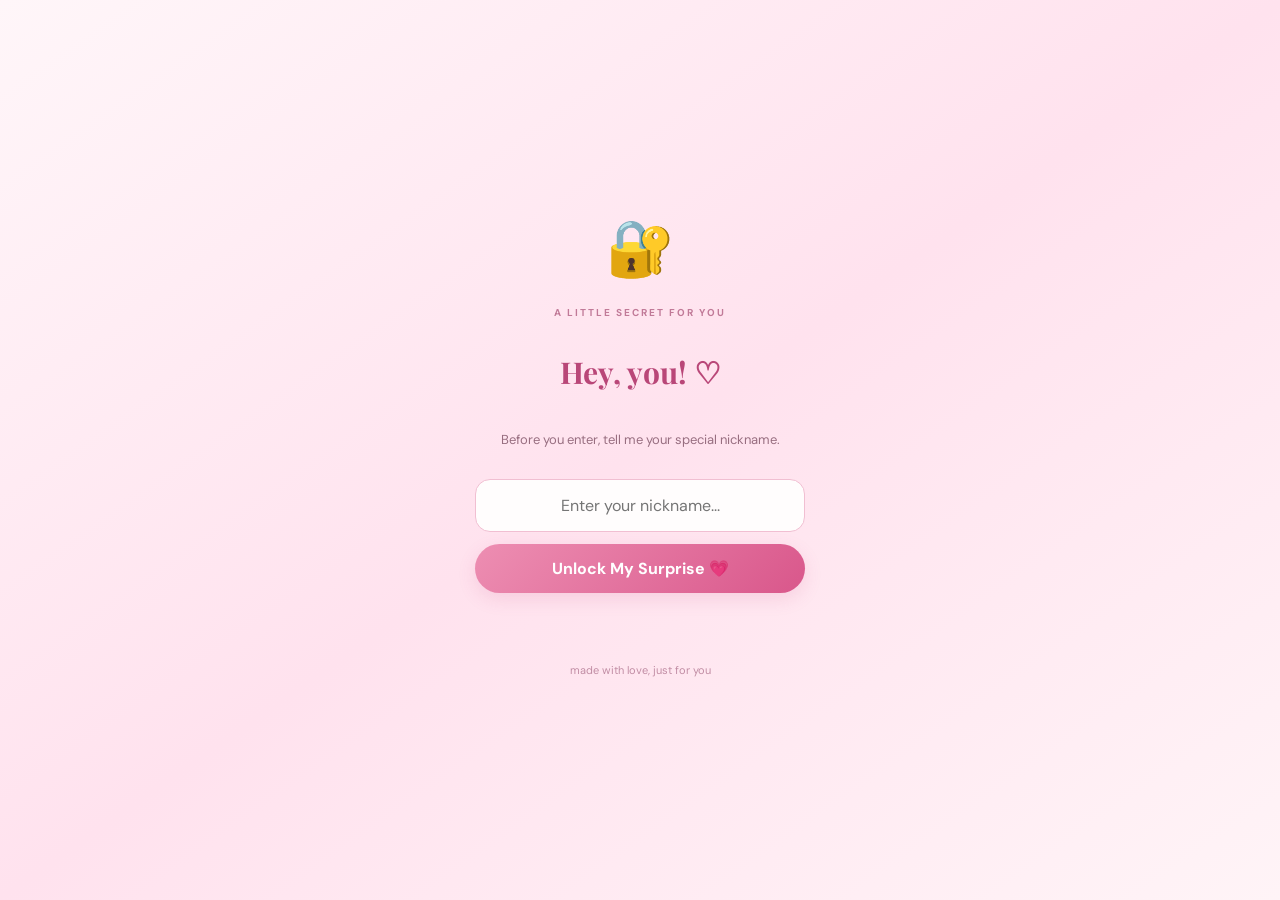
<file: index.html>
<!DOCTYPE html>
<html lang="en">
<head>
    <meta charset="UTF-8">
    <meta name="viewport" content="width=device-width, initial-scale=1.0">
    <meta name="theme-color" content="#ffe6f0">
    <title>For Dong ♡</title>
    <link rel="stylesheet" href="style.css">
</head>
<body>

    <audio id="backgroundMusic" loop>
    <source src="dd608d6a641603b306e7252695667f75.mp4" type="audio/mpeg">
</audio>

    <!-- 1. NICKNAME PASSWORD -->
    <section id="passwordScreen" class="screen active">
        <div class="lock-icon">🔐</div>
        <p class="eyebrow">A LITTLE SECRET FOR YOU</p>
        <h1>Hey, you! ♡</h1>
        <p class="description">
            Before you enter, tell me your special nickname.
        </p>

        <form id="passwordForm">
            <input
                id="nicknameInput"
                type="password"
                placeholder="Enter your nickname..."
                autocomplete="off"
                required
            >
            <button class="main-button" type="submit">
                Unlock My Surprise 💗
            </button>
        </form>

        <p id="passwordError" class="error-message"></p>
        <p class="tiny-note">made with love, just for you</p>
    </section>

    <!-- 2. ENVELOPE -->
    <section id="envelopeScreen" class="screen">
        <p class="eyebrow">YOU HAVE A LETTER ♡</p>
        <h1>Something for you...</h1>

        <button id="envelope" class="envelope" aria-label="Open envelope">
            <span class="envelope-paper">For Dong ♡</span>
            <span class="envelope-back"></span>
            <span class="envelope-flap"></span>
            <span class="envelope-front"></span>
            <span class="envelope-seal">♥</span>
        </button>

        <p class="description">Tap the envelope to open it 💌</p>
        <button id="openEnvelopeButton" class="main-button">
            Open My Letter
        </button>
    </section>

    <!-- 3. YES OR NO -->
    <section id="questionScreen" class="screen">
        <div class="question-heart">💗</div>
        <h1>Read my messages for you?</h1>
        <p class="description">
            I made something special just for you, Dong. ♡
        </p>

        <div class="answer-buttons">
            <button id="yesButton" class="main-button">Yes 💕</button>
            <button id="noButton" class="no-button">No 🙈</button>
        </div>
    </section>

    <!-- 4. THANK YOU -->
    <section id="thankYouScreen" class="screen">
        <div class="big-heart">♥</div>
        <h1>Thank you!</h1>
        <p class="thank-you-message">
            I love you so much, Dong! 💗
        </p>
        <p class="description">
            I made all of this with you in mind.
        </p>
        <button id="enterDashboardButton" class="main-button">
            Open Your Surprise ♡
        </button>
    </section>

    <!-- 5. MAIN DASHBOARD -->
    <section id="dashboardScreen" class="screen dashboard-screen">

        <header class="dashboard-header">
            <div>
                <p class="eyebrow">MY LITTLE WORLD</p>
                <h1>For You, Dong ♡</h1>
            </div>
            <button id="dashboardMusicButton" class="music-button">
                ♫ Music
            </button>
        </header>

        <!-- DASHBOARD TABS -->
        <nav class="tabs" aria-label="Love letter sections">
            <button class="tab active" data-page="homePage">♡ Home</button>
            <button class="tab" data-page="letterPage">✉ Letter</button>
            <button class="tab" data-page="imagePage">♡ Image</button>
            <button class="tab" data-page="videoPage">▷ Video</button>
            <button class="tab" data-page="musicPage">♫ Music</button>
        </nav>

        <!-- HOME: FIVE HEART PICTURES -->
        <div id="homePage" class="tab-page active">
            <p class="welcome-text">a little collection of us ♡</p>

            <div class="heart-gallery">
                <img src="anime1.jpg" alt="Anime memory 1">
                <img src="anime2.jpg" alt="Anime memory 2">
                <img src="anime3.jpg" alt="Anime memory 3">
                <img src="anime4.jpg" alt="Anime memory 4">
                <img src="anime5.jpg" alt="Anime memory 5">
            </div>

            <div class="home-note">
                <span>♡</span>
                <p>Every little thing here is for you.</p>
            </div>
        </div>

        <!-- LETTER PAGE -->
        <div id="letterPage" class="tab-page hidden">
            <article class="content-card">
                <p class="eyebrow">WORDS FROM MY HEART</p>
                <h2>Dear Dong, 💌</h2>

                <!-- PALITAN MO ITO NG SARILI MONG LETTER -->
                <div class="letter-content">
                    <p>Hi, Babi! ♡</p>

                    <p>
                      Hi dong!!, gusto ko lang sabihin na thank you thank you kasi kahit nag break tayo and medyo hindi naging ok yung napag samahan natin nag stay kapa din kahit alam mo sa sarili mo na hindi ko kaya magiging straight talaga but you understand me kung ano talaga ang gusto ko kahit don sinusupportahan moko sa gusto kong gawin and yea I promise na babawi ako sayo and sana this time maging ok ang relationship natin sana maging matured tayo sa magiging pag subok satin if ever man mag away tayo away kang walang iwanan kasi hindi naman mawawala yan sa rs eh hindi naman sa lahat ng oras walang away and sana intindihin natin isa't isa para hindi nag kakaroon ng overthink or kung ano man and sana maging lesson na satin yung past natin na nangyare and sana mag tiwala tayo sa isa't isa and sana patuloy moko supportahan sa mga ginagawa ko at ganon din ako ginawa ko tong message para sabihin sayo na ready na ulit ako ready ready na ulit ako sumubok sa relasyon haba noh na para bang sasagutin kita sa panliligaw WHAHAHAHA grabe ih but yea I'm ready na ulit nung nakausap kita ulit gumaan loob ko ang gaan mo kausap na realize ko sa sarili ko bkt kita iniwan non immature noh? HAHAHAHAH but yea I'm ready po it's up to you naman kung liligawan moko or not HAHAHAHAHAH iloveyousomuch dong thank you for staying kahit hindi ako ok nanjan ka pa din iloveyousomuch
                    </p>
                </div>
            </article>
        </div>

        <!-- IMAGE PAGE: PHOTOS + VIDEO BELOW -->
        <div id="imagePage" class="tab-page hidden">
            <h2 class="section-heading">Our Little Gallery 📸</h2>
            <p class="description">little things worth remembering ♡</p>

            <div class="image-grid">
                <img src="Messenger_creation_02EB14EA-CA73-41F1-B4D6-F8A3756349BF.jpeg" alt="1">
                <img src="Messenger_creation_3834D604-BC39-4B6F-A1C6-90F518AAABA6.jpeg" alt="2">
                <img src="Messenger_creation_7060C9D4-BDA9-4DBA-89A9-2BB4E00C18F9.jpeg" alt="3">
                <img src="Messenger_creation_B1CDFA36-5817-4297-B6B0-032F268C6D27.jpeg".jpg" alt="4">
                <img src="Messenger_creation_DA46E434-FD19-468C-A6B3-04037E0D55F8.jpeg" alt="5">
                <img src="Messenger_creation_DD5FA846-7FFF-499D-8668-AF4FB40F5D83.jpeg" alt="Special memory">
            </div>

            <div class="video-card">
                <h2>A Little Video for You 🎬</h2>
                <video controls playsinline preload="metadata">
                    <source src="AMV_NEX_video_no_watermark.mp4" type="video/mp4">
                    Your browser does not support this video.
                </video>
                <p class="description">a little memory just for you ♡</p>
            </div>
        </div>

        <!-- VIDEO PAGE -->
        <div id="videoPage" class="tab-page hidden">
            <div class="content-card">
                <h2>Just for You 🎬</h2>
                <video class="main-video" controls playsinline preload="metadata">
                    <source src="TxrAlex_video_no_watermark.mp4" type="video/mp4">
                    Your browser does not support this video.
                </video>
                <p class="description">press play and enjoy ♡</p>
            </div>
        </div>

        <!-- MUSIC PAGE -->
        <div id="musicPage" class="tab-page hidden">
            <div class="music-card">
                <div class="record">♫</div>
                <p class="eyebrow">OUR LITTLE SOUNDTRACK</p>
                <h2>Our Song 🎶</h2>
                <p class="description">
                    A song that reminds me of you.
                </p>

                <button id="playMusicButton" class="main-button">
                    ▶ Play Our Song
                </button>

                <p id="musicStatus" class="description">
                    Ready when you are ♡
                </p>
            </div>
        </div>

        <footer class="dashboard-footer">
            made with love, just for you ♡
        </footer>
    </section>

    <script src="script.js"></script>
</body>
</html>
</file>
<file: style.css>
@import url('https://fonts.googleapis.com/css2?family=DM+Sans:wght@400;500;600;700&family=Playfair+Display:ital,wght@0,500;0,600;0,700;1,500&display=swap');

:root {
    --pink: #f5a5c4;
    --dark-pink: #ce4f85;
    --light-pink: #fff0f6;
    --text: #684554;
    --white: #fffdfd;
}

* {
    box-sizing: border-box;
}

body {
    margin: 0;
    min-height: 100vh;
    background: linear-gradient(145deg, #fff6f9, #ffe2ee, #fff4f7);
    color: var(--text);
    font-family: 'DM Sans', sans-serif;
}

button, input {
    font: inherit;
}

button {
    cursor: pointer;
    -webkit-tap-highlight-color: transparent;
}

button:active {
    transform: scale(.97);
}

h1, h2 {
    font-family: 'Playfair Display', serif;
    color: #b94778;
}

h1 {
    font-size: 30px;
    line-height: 1.25;
}

h2 {
    font-size: 23px;
}

.screen {
    display: none;
    width: 100%;
    min-height: 100dvh;
    padding: 28px 20px;
    align-items: center;
    justify-content: center;
    flex-direction: column;
    text-align: center;
    animation: appear .4s ease;
}

.screen.active {
    display: flex;
}

.hidden {
    display: none !important;
}

.eyebrow {
    color: #c17a98;
    font-size: 10px;
    font-weight: 700;
    letter-spacing: 2px;
}

.description {
    color: #986e80;
    font-size: 13px;
    line-height: 1.7;
    max-width: 320px;
}

.lock-icon {
    font-size: 55px;
    margin-bottom: 12px;
}

#passwordForm {
    width: 100%;
    max-width: 330px;
    display: flex;
    flex-direction: column;
    gap: 12px;
    margin-top: 15px;
}

#nicknameInput {
    width: 100%;
    padding: 15px;
    border: 1px solid #f1bfd2;
    border-radius: 15px;
    background: #fffdfd;
    color: var(--text);
    outline: none;
    text-align: center;
}

#nicknameInput:focus {
    border-color: var(--dark-pink);
    box-shadow: 0 0 0 3px #f5a5c433;
}

.main-button {
    padding: 14px 21px;
    background: linear-gradient(135deg, #ed8eb2, #d9578b);
    color: white;
    border: 0;
    border-radius: 28px;
    font-weight: 700;
    box-shadow: 0 6px 18px #c94e8025;
}

.error-message {
    color: #c13d67;
    font-size: 12px;
    min-height: 18px;
}

.tiny-note {
    font-size: 11px;
    color: #c18da4;
    margin-top: 28px;
}

/* ENVELOPE */

.envelope {
    position: relative;
    display: block;
    width: 230px;
    height: 155px;
    margin: 32px auto;
    padding: 0;
    border: 0;
    background: transparent;
    perspective: 800px;
}

.envelope-back {
    position: absolute;
    inset: 0;
    background: #ed8fb3;
    border-radius: 7px;
}

.envelope-paper {
    position: absolute;
    top: 5px;
    left: 9%;
    width: 82%;
    height: 85%;
    background: #fffaf0;
    padding-top: 25px;
    font-family: 'Playfair Display', serif;
    color: #c54c7e;
    transition: transform .8s ease;
}

.envelope-flap {
    position: absolute;
    z-index: 4;
    top: 0;
    left: 0;
    width: 0;
    height: 0;
    border-left: 115px solid transparent;
    border-right: 115px solid transparent;
    border-top: 90px solid #f8b6cf;
    transform-origin: top center;
    transition: transform .65s ease;
}

.envelope-front {
    position: absolute;
    inset: 0;
    background: #f4a6c3;
    clip-path: polygon(0 0, 50% 58%, 100% 0, 100% 100%, 0 100%);
    border-radius: 5px;
}

.envelope-seal {
    position: absolute;
    z-index: 5;
    top: 53%;
    left: 50%;
    transform: translate(-50%, -50%);
    font-size: 32px;
    color: #c34277;
}

.envelope.open .envelope-flap {
    transform: rotateX(180deg);
    z-index: 0;
}

.envelope.open .envelope-paper {
    transform: translateY(-85px);
}

.envelope.open .envelope-seal {
    opacity: 0;
}

.envelope.open {
    pointer-events: none;
}

.question-heart {
    font-size: 55px;
    animation: pulse 1.5s infinite;
}

.answer-buttons {
    display: flex;
    align-items: center;
    justify-content: center;
    gap: 14px;
    margin-top: 22px;
    min-height: 65px;
}

.no-button {
    padding: 13px 22px;
    border: 1px solid #efb5cb;
    background: white;
    color: #bd527e;
    border-radius: 28px;
    font-weight: 700;
    transition: font-size .2s, padding .2s;
}

.big-heart {
    font-size: 75px;
    color: #e26d9d;
    animation: pulse 1.4s infinite;
}

.thank-you-message {
    color: #ce4f85;
    font-family: 'Playfair Display', serif;
    font-size: 21px;
}

/* DASHBOARD */

.dashboard-screen {
    display: none;
    padding: 0 0 22px;
    justify-content: flex-start;
    text-align: left;
}

.dashboard-screen.active {
    display: flex;
}

.dashboard-header {
    width: 100%;
    padding: 23px 18px 15px;
    display: flex;
    align-items: center;
    justify-content: space-between;
    gap: 8px;
}

.dashboard-header h1 {
    font-size: 25px;
    margin: 5px 0;
}

.dashboard-header .eyebrow {
    margin: 0;
}

.music-button {
    flex-shrink: 0;
    border: 1px solid #f1bdd0;
    background: white;
    color: #bc4e7c;
    border-radius: 25px;
    padding: 10px 12px;
    font-size: 12px;
}

.tabs {
    position: sticky;
    top: 0;
    z-index: 20;
    width: 100%;
    display: flex;
    gap: 5px;
    padding: 10px 8px;
    overflow-x: auto;
    background: #fff8fbf5;
    border-top: 1px solid #f9dce7;
    border-bottom: 1px solid #f9dce7;
    scrollbar-width: none;
}

.tabs::-webkit-scrollbar {
    display: none;
}

.tab {
    flex: 1 0 auto;
    border: 1px solid transparent;
    border-radius: 20px;
    padding: 10px 12px;
    color: #98677c;
    background: transparent;
    font-size: 12px;
    font-weight: 600;
}

.tab.active {
    background: #f5a5c4;
    color: white;
    box-shadow: 0 3px 9px #d9578922;
}

.tab-page {
    width: 100%;
    padding: 20px 18px;
    animation: appear .35s ease;
}

.tab-page.hidden {
    display: none;
}

.welcome-text {
    text-align: center;
    color: #a66c85;
    font-size: 13px;
    margin: 2px 0 25px;
}

/* FIVE HEARTS: 2 TOP, 1 CENTER, 2 BOTTOM */

.heart-gallery {
    display: grid;
    grid-template-columns: 1fr 1fr;
    justify-items: center;
    align-items: center;
    gap: 15px 10px;
    max-width: 340px;
    margin: 0 auto;
}

.heart-gallery img {
    width: 100%;
    max-width: 145px;
    aspect-ratio: 1;
    object-fit: cover;
    background: #ffdce9;
    border: 3px solid white;
    filter: drop-shadow(0 4px 7px #b94d7b20);
    clip-path: polygon(
        50% 92%,
        8% 55%,
        0% 35%,
        4% 18%,
        17% 7%,
        33% 7%,
        50% 24%,
        67% 7%,
        83% 7%,
        96% 18%,
        100% 35%,
        92% 55%
    );
}

.heart-gallery img:nth-child(3) {
    grid-column: 1 / 3;
    width: 145px;
}

.home-note {
    margin: 28px auto 5px;
    padding: 18px;
    max-width: 320px;
    text-align: center;
    border-radius: 18px;
    background: #fff1f6;
    color: #b64d7c;
}

.home-note span {
    font-size: 25px;
}

.home-note p {
    font-family: 'Playfair Display', serif;
    font-size: 15px;
    margin-bottom: 0;
}

/* LETTER */

.content-card {
    padding: 22px 18px;
    border: 1px solid #f5d9e5;
    border-radius: 20px;
    background: #fffdfd;
    box-shadow: 0 8px 25px #b94d7b10;
}

.content-card > .eyebrow {
    text-align: center;
}

.content-card h2 {
    text-align: center;
}

.letter-content {
    font-size: 14px;
    line-height: 1.95;
    white-space: normal;
}

.signature {
    margin-top: 28px;
    color: #c64f83;
    font-family: 'Playfair Display', serif;
    font-size: 19px;
    font-style: italic;
}

/* IMAGE GALLERY */

.section-heading {
    text-align: center;
    margin: 0;
}

.image-grid {
    display: grid;
    grid-template-columns: 1fr 1fr;
    gap: 12px;
    margin-top: 23px;
}

.image-grid img {
    width: 100%;
    aspect-ratio: 1;
    object-fit: cover;
    border-radius: 15px;
    border: 3px solid white;
    background: #ffe1ed;
    box-shadow: 0 5px 15px #b94d7b12;
}

.video-card {
    margin-top: 32px;
    padding: 18px 12px;
    background: #fff0f6;
    border-radius: 18px;
    text-align: center;
}

.video-card h2 {
    font-size: 21px;
}

video {
    display: block;
    width: 100%;
    max-height: 280px;
    background: #241720;
    border-radius: 12px;
    margin: 15px auto;
}

.main-video {
    margin-top: 20px;
}

/* MUSIC PAGE */

.music-card {
    text-align: center;
    padding: 28px 18px;
    border-radius: 22px;
    background: #fffdfd;
    border: 1px solid #f5d9e5;
    box-shadow: 0 8px 25px #b94d7b10;
}

.record {
    width: 125px;
    height: 125px;
    margin: 5px auto 25px;
    display: grid;
    place-items: center;
    border-radius: 50%;
    background: repeating-radial-gradient(
        circle,
        #b94778 0,
        #b94778 3px,
        #d66b96 4px,
        #d66b96 6px
    );
    border: 8px solid #f7c2d6;
    color: white;
    font-size: 28px;
    animation: spin 8s linear infinite;
    animation-play-state: paused;
}

.record.playing {
    animation-play-state: running;
}

.dashboard-footer {
    text-align: center;
    width: 100%;
    padding: 20px 10px 0;
    color: #bd8aa0;
    font-size: 11px;
}

@keyframes appear {
    from {
        opacity: 0;
        transform: translateY(8px);
    }
    to {
        opacity: 1;
        transform: translateY(0);
    }
}

@keyframes pulse {
    50% {
        transform: scale(1.08);
    }
}

@keyframes spin {
    to {
        transform: rotate(360deg);
    }
}

@media (max-width: 360px) {
    .screen {
        padding-left: 14px;
        padding-right: 14px;
    }

    .dashboard-header {
        padding-left: 12px;
        padding-right: 12px;
    }

    .dashboard-header h1 {
        font-size: 22px;
    }

    .tab-page {
        padding-left: 12px;
        padding-right: 12px;
    }

    .heart-gallery {
        gap: 10px 6px;
    }
}
</file>
<file: style2.css>
@import url('https://fonts.googleapis.com/css2?family=DM+Sans:wght@400;500;600;700&family=Playfair+Display:ital,wght@0,500;0,600;0,700;1,500&display=swap');

:root {
    --pink: #f5a5c4;
    --dark-pink: #ce4f85;
    --light-pink: #fff0f6;
    --text: #684554;
    --white: #fffdfd;
}

* {
    box-sizing: border-box;
}

body {
    margin: 0;
    min-height: 100vh;
    background: linear-gradient(145deg, #fff6f9, #ffe2ee, #fff4f7);
    color: var(--text);
    font-family: 'DM Sans', sans-serif;
}

button, input {
    font: inherit;
}

button {
    cursor: pointer;
    -webkit-tap-highlight-color: transparent;
}

button:active {
    transform: scale(.97);
}

h1, h2 {
    font-family: 'Playfair Display', serif;
    color: #b94778;
}

h1 {
    font-size: 30px;
    line-height: 1.25;
}

h2 {
    font-size: 23px;
}

.screen {
    display: none;
    width: 100%;
    min-height: 100dvh;
    padding: 28px 20px;
    align-items: center;
    justify-content: center;
    flex-direction: column;
    text-align: center;
    animation: appear .4s ease;
}

.screen.active {
    display: flex;
}

.hidden {
    display: none !important;
}

.eyebrow {
    color: #c17a98;
    font-size: 10px;
    font-weight: 700;
    letter-spacing: 2px;
}

.description {
    color: #986e80;
    font-size: 13px;
    line-height: 1.7;
    max-width: 320px;
}

.lock-icon {
    font-size: 55px;
    margin-bottom: 12px;
}

#passwordForm {
    width: 100%;
    max-width: 330px;
    display: flex;
    flex-direction: column;
    gap: 12px;
    margin-top: 15px;
}

#nicknameInput {
    width: 100%;
    padding: 15px;
    border: 1px solid #f1bfd2;
    border-radius: 15px;
    background: #fffdfd;
    color: var(--text);
    outline: none;
    text-align: center;
}

#nicknameInput:focus {
    border-color: var(--dark-pink);
    box-shadow: 0 0 0 3px #f5a5c433;
}

.main-button {
    padding: 14px 21px;
    background: linear-gradient(135deg, #ed8eb2, #d9578b);
    color: white;
    border: 0;
    border-radius: 28px;
    font-weight: 700;
    box-shadow: 0 6px 18px #c94e8025;
}

.error-message {
    color: #c13d67;
    font-size: 12px;
    min-height: 18px;
}

.tiny-note {
    font-size: 11px;
    color: #c18da4;
    margin-top: 28px;
}

/* ENVELOPE */

.envelope {
    position: relative;
    display: block;
    width: 230px;
    height: 155px;
    margin: 32px auto;
    padding: 0;
    border: 0;
    background: transparent;
    perspective: 800px;
}

.envelope-back {
    position: absolute;
    inset: 0;
    background: #ed8fb3;
    border-radius: 7px;
}

.envelope-paper {
    position: absolute;
    top: 5px;
    left: 9%;
    width: 82%;
    height: 85%;
    background: #fffaf0;
    padding-top: 25px;
    font-family: 'Playfair Display', serif;
    color: #c54c7e;
    transition: transform .8s ease;
}

.envelope-flap {
    position: absolute;
    z-index: 4;
    top: 0;
    left: 0;
    width: 0;
    height: 0;
    border-left: 115px solid transparent;
    border-right: 115px solid transparent;
    border-top: 90px solid #f8b6cf;
    transform-origin: top center;
    transition: transform .65s ease;
}

.envelope-front {
    position: absolute;
    inset: 0;
    background: #f4a6c3;
    clip-path: polygon(0 0, 50% 58%, 100% 0, 100% 100%, 0 100%);
    border-radius: 5px;
}

.envelope-seal {
    position: absolute;
    z-index: 5;
    top: 53%;
    left: 50%;
    transform: translate(-50%, -50%);
    font-size: 32px;
    color: #c34277;
}

.envelope.open .envelope-flap {
    transform: rotateX(180deg);
    z-index: 0;
}

.envelope.open .envelope-paper {
    transform: translateY(-85px);
}

.envelope.open .envelope-seal {
    opacity: 0;
}

.envelope.open {
    pointer-events: none;
}

.question-heart {
    font-size: 55px;
    animation: pulse 1.5s infinite;
}

.answer-buttons {
    display: flex;
    align-items: center;
    justify-content: center;
    gap: 14px;
    margin-top: 22px;
    min-height: 65px;
}

.no-button {
    padding: 13px 22px;
    border: 1px solid #efb5cb;
    background: white;
    color: #bd527e;
    border-radius: 28px;
    font-weight: 700;
    transition: font-size .2s, padding .2s;
}

.big-heart {
    font-size: 75px;
    color: #e26d9d;
    animation: pulse 1.4s infinite;
}

.thank-you-message {
    color: #ce4f85;
    font-family: 'Playfair Display', serif;
    font-size: 21px;
}

/* DASHBOARD */

.dashboard-screen {
    display: none;
    padding: 0 0 22px;
    justify-content: flex-start;
    text-align: left;
}

.dashboard-screen.active {
    display: flex;
}

.dashboard-header {
    width: 100%;
    padding: 23px 18px 15px;
    display: flex;
    align-items: center;
    justify-content: space-between;
    gap: 8px;
}

.dashboard-header h1 {
    font-size: 25px;
    margin: 5px 0;
}

.dashboard-header .eyebrow {
    margin: 0;
}

.music-button {
    flex-shrink: 0;
    border: 1px solid #f1bdd0;
    background: white;
    color: #bc4e7c;
    border-radius: 25px;
    padding: 10px 12px;
    font-size: 12px;
}

.tabs {
    position: sticky;
    top: 0;
    z-index: 20;
    width: 100%;
    display: flex;
    gap: 5px;
    padding: 10px 8px;
    overflow-x: auto;
    background: #fff8fbf5;
    border-top: 1px solid #f9dce7;
    border-bottom: 1px solid #f9dce7;
    scrollbar-width: none;
}

.tabs::-webkit-scrollbar {
    display: none;
}

.tab {
    flex: 1 0 auto;
    border: 1px solid transparent;
    border-radius: 20px;
    padding: 10px 12px;
    color: #98677c;
    background: transparent;
    font-size: 12px;
    font-weight: 600;
}

.tab.active {
    background: #f5a5c4;
    color: white;
    box-shadow: 0 3px 9px #d9578922;
}

.tab-page {
    width: 100%;
    padding: 20px 18px;
    animation: appear .35s ease;
}

.tab-page.hidden {
    display: none;
}

.welcome-text {
    text-align: center;
    color: #a66c85;
    font-size: 13px;
    margin: 2px 0 25px;
}

/* FIVE HEARTS: 2 TOP, 1 CENTER, 2 BOTTOM */

.heart-gallery {
    display: grid;
    grid-template-columns: 1fr 1fr;
    justify-items: center;
    align-items: center;
    gap: 15px 10px;
    max-width: 340px;
    margin: 0 auto;
}

.heart-gallery img {
    width: 100%;
    max-width: 145px;
    aspect-ratio: 1;
    object-fit: cover;
    background: #ffdce9;
    border: 3px solid white;
    filter: drop-shadow(0 4px 7px #b94d7b20);
    clip-path: polygon(
        50% 92%,
        8% 55%,
        0% 35%,
        4% 18%,
        17% 7%,
        33% 7%,
        50% 24%,
        67% 7%,
        83% 7%,
        96% 18%,
        100% 35%,
        92% 55%
    );
}

.heart-gallery img:nth-child(3) {
    grid-column: 1 / 3;
    width: 145px;
}

.home-note {
    margin: 28px auto 5px;
    padding: 18px;
    max-width: 320px;
    text-align: center;
    border-radius: 18px;
    background: #fff1f6;
    color: #b64d7c;
}

.home-note span {
    font-size: 25px;
}

.home-note p {
    font-family: 'Playfair Display', serif;
    font-size: 15px;
    margin-bottom: 0;
}

/* LETTER */

.content-card {
    padding: 22px 18px;
    border: 1px solid #f5d9e5;
    border-radius: 20px;
    background: #fffdfd;
    box-shadow: 0 8px 25px #b94d7b10;
}

.content-card > .eyebrow {
    text-align: center;
}

.content-card h2 {
    text-align: center;
}

.letter-content {
    font-size: 14px;
    line-height: 1.95;
    white-space: normal;
}

.signature {
    margin-top: 28px;
    color: #c64f83;
    font-family: 'Playfair Display', serif;
    font-size: 19px;
    font-style: italic;
}

/* IMAGE GALLERY */

.section-heading {
    text-align: center;
    margin: 0;
}

.image-grid {
    display: grid;
    grid-template-columns: 1fr 1fr;
    gap: 12px;
    margin-top: 23px;
}

.image-grid img {
    width: 100%;
    aspect-ratio: 1;
    object-fit: cover;
    border-radius: 15px;
    border: 3px solid white;
    background: #ffe1ed;
    box-shadow: 0 5px 15px #b94d7b12;
}

.video-card {
    margin-top: 32px;
    padding: 18px 12px;
    background: #fff0f6;
    border-radius: 18px;
    text-align: center;
}

.video-card h2 {
    font-size: 21px;
}

video {
    display: block;
    width: 100%;
    max-height: 280px;
    background: #241720;
    border-radius: 12px;
    margin: 15px auto;
}

.main-video {
    margin-top: 20px;
}

/* MUSIC PAGE */

.music-card {
    text-align: center;
    padding: 28px 18px;
    border-radius: 22px;
    background: #fffdfd;
    border: 1px solid #f5d9e5;
    box-shadow: 0 8px 25px #b94d7b10;
}

.record {
    width: 125px;
    height: 125px;
    margin: 5px auto 25px;
    display: grid;
    place-items: center;
    border-radius: 50%;
    background: repeating-radial-gradient(
        circle,
        #b94778 0,
        #b94778 3px,
        #d66b96 4px,
        #d66b96 6px
    );
    border: 8px solid #f7c2d6;
    color: white;
    font-size: 28px;
    animation: spin 8s linear infinite;
    animation-play-state: paused;
}

.record.playing {
    animation-play-state: running;
}

.dashboard-footer {
    text-align: center;
    width: 100%;
    padding: 20px 10px 0;
    color: #bd8aa0;
    font-size: 11px;
}

@keyframes appear {
    from {
        opacity: 0;
        transform: translateY(8px);
    }
    to {
        opacity: 1;
        transform: translateY(0);
    }
}

@keyframes pulse {
    50% {
        transform: scale(1.08);
    }
}

@keyframes spin {
    to {
        transform: rotate(360deg);
    }
}

@media (max-width: 360px) {
    .screen {
        padding-left: 14px;
        padding-right: 14px;
    }

    .dashboard-header {
        padding-left: 12px;
        padding-right: 12px;
    }

    .dashboard-header h1 {
        font-size: 22px;
    }

    .tab-page {
        padding-left: 12px;
        padding-right: 12px;
    }

    .heart-gallery {
        gap: 10px 6px;
    }
}
</file>
